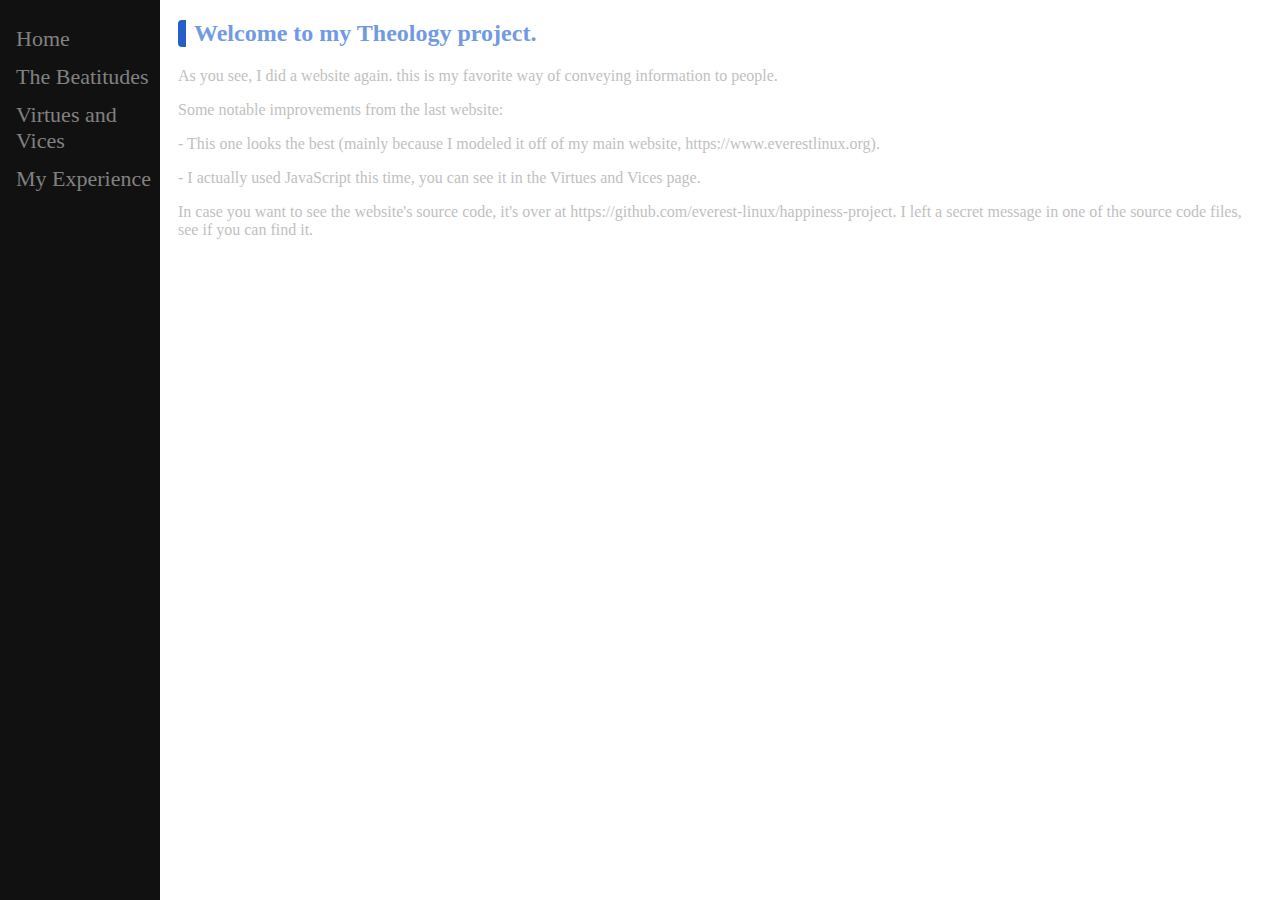
<file: index.html>
<!DOCTYPE html>
<html>
<head>
<title>Theology Happiness Project</title>
<link type="text/css" rel="stylesheet" href="css/main.css"/>
</head>
<body>
<!-- Navigation -->
<div class="sidenav">
	<a href="index.html">Home</a>
	<a href="beatitudes.html">The Beatitudes</a>
	<a href="virtues.html">Virtues and Vices</a>
	<a href="exp.html">My Experience</a>
</div>

<!-- Rest of page -->
<div class="main">
	<h2>Welcome to my Theology project.</h2>
	<p>As you see, I did a website again. this is my favorite way of conveying information to people.</p>
	<p>Some notable improvements from the last website:</p>
	<p>- This one looks the best (mainly because I modeled it off of my main website, https://www.everestlinux.org).</p>
	<p>- I actually used JavaScript this time, you can see it in the Virtues and Vices page.</p>
	<p>In case you want to see the website's source code, it's over at https://github.com/everest-linux/happiness-project. I left a secret message in one of the source code files, see if you can find it.</p>
</div>
</file>
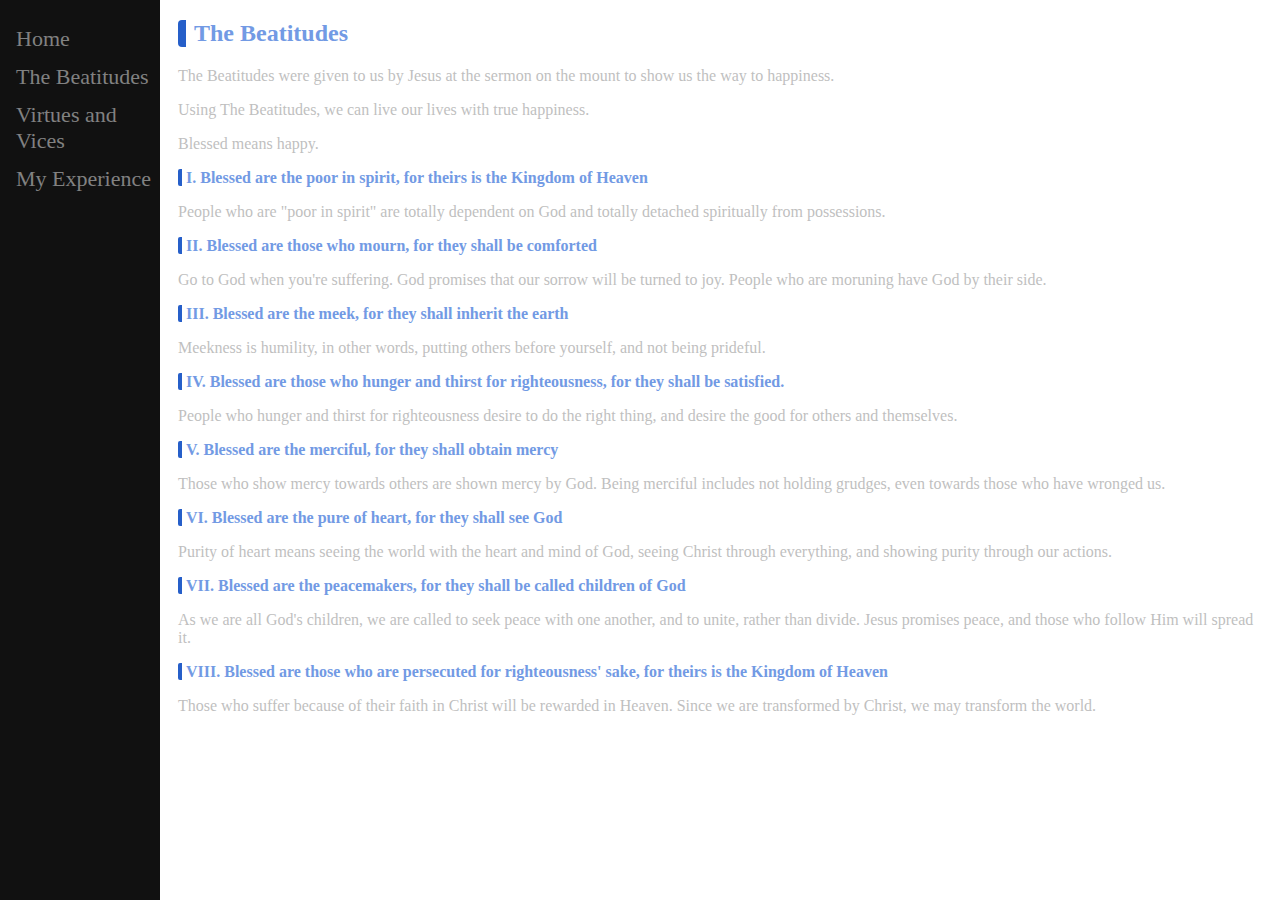
<file: beatitudes.html>
<!DOCTYPE html>
<html>
<head>
<title>Theology Happiness Project</title>
<link type="text/css" rel="stylesheet" href="css/main.css"/>
</head>
<body>
<!-- Navigation -->
<div class="sidenav">
	<a href="index.html">Home</a>
	<a href="beatitudes.html">The Beatitudes</a>
	<a href="virtues.html">Virtues and Vices</a>
	<a href="exp.html">My Experience</a>
</div>

<!-- Rest of page -->
<div class="main">
	<h2>The Beatitudes</h2>
	<p>The Beatitudes were given to us by Jesus at the sermon on the mount to show us the way to happiness.</p>
	<p>Using The Beatitudes, we can live our lives with true happiness.</p>
	<p>Blessed means happy.</p>
	<p><strong>I. Blessed are the poor in spirit, for theirs is the Kingdom of Heaven</strong></p>
	<p>People who are "poor in spirit" are totally dependent on God and totally detached spiritually from possessions.</p>
	<p><strong>II. Blessed are those who mourn, for they shall be comforted</strong></p>
	<p>Go to God when you're suffering. God promises that our sorrow will be turned to joy. People who are moruning have God by their side.</p>
	<p><strong>III. Blessed are the meek, for they shall inherit the earth</strong></p>
	<p>Meekness is humility, in other words, putting others before yourself, and not being prideful.</p>
	<p><strong>IV. Blessed are those who hunger and thirst for righteousness, for they shall be satisfied.</strong></p>
	<p>People who hunger and thirst for righteousness desire to do the right thing, and desire the good for others and themselves.</p>
	<p><strong>V. Blessed are the merciful, for they shall obtain mercy</strong></p>
	<p>Those who show mercy towards others are shown mercy by God. Being merciful includes not holding grudges, even towards those who have wronged us.</p>
	<p><strong>VI. Blessed are the pure of heart, for they shall see God</strong></p>
	<p>Purity of heart means seeing the world with the heart and mind of God, seeing Christ through everything, and showing purity through our actions.</p>
	<p><strong>VII. Blessed are the peacemakers, for they shall be called children of God</strong></p>
	<p>As we are all God's children, we are called to seek peace with one another, and to unite, rather than divide. Jesus promises peace, and those who follow Him will spread it.</p>
	<p><strong>VIII. Blessed are those who are persecuted for righteousness' sake, for theirs is the Kingdom of Heaven</strong></p>
	<p>Those who suffer because of their faith in Christ will be rewarded in Heaven. Since we are transformed by Christ, we may transform the world.</p>	
</div>
</file>
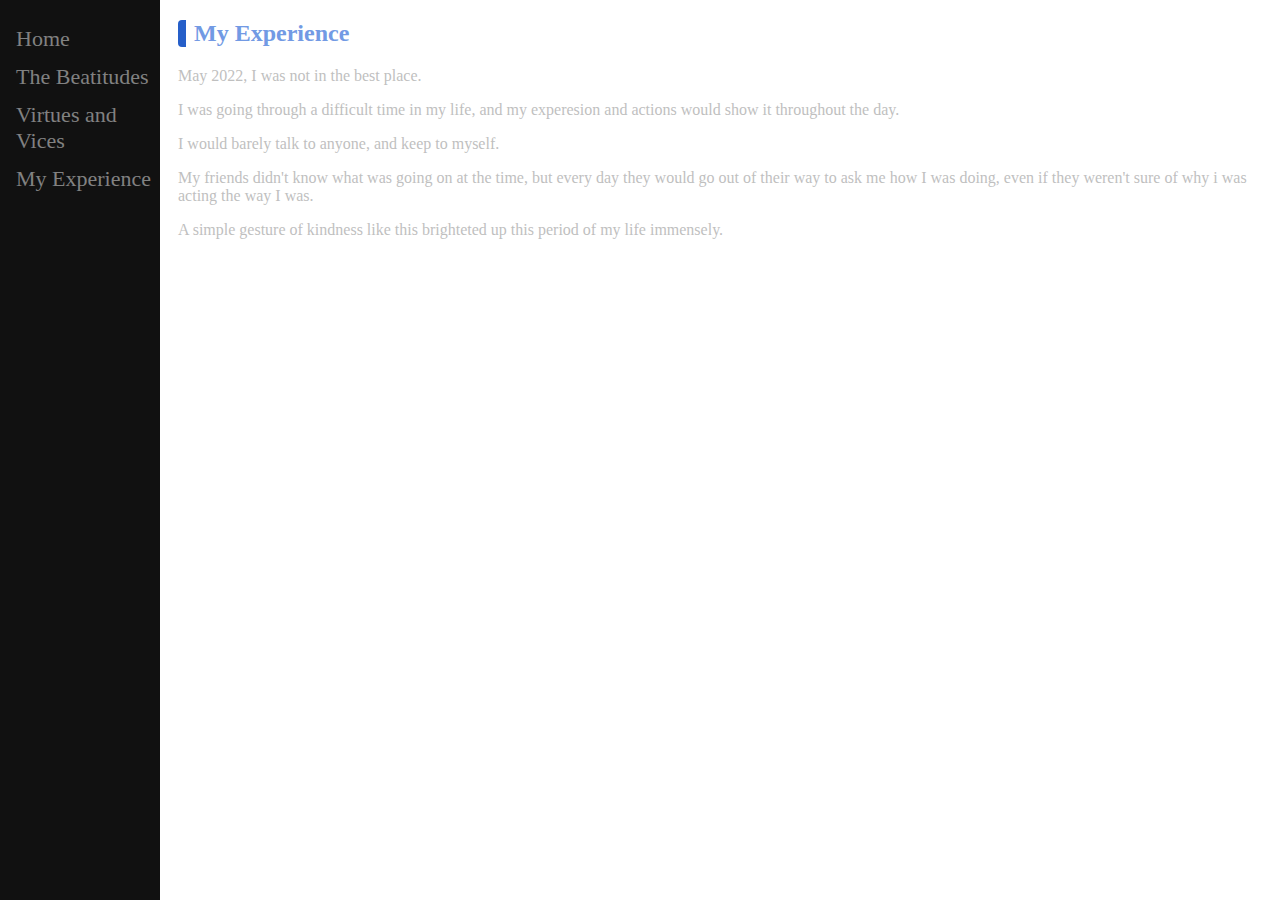
<file: exp.html>
<!DOCTYPE html>
<html>
<head>
<title>Theology Happiness Project</title>
<link type="text/css" rel="stylesheet" href="css/main.css"/>
</head>
<body>
<!-- Navigation -->
<div class="sidenav">
	<a href="index.html">Home</a>
	<a href="beatitudes.html">The Beatitudes</a>
	<a href="virtues.html">Virtues and Vices</a>
	<a href="exp.html">My Experience</a>
</div>

<!-- Rest of page -->
<div class="main">
	<h2>My Experience</h2>
	<p>May 2022, I was not in the best place.</p>
	<p>I was going through a difficult time in my life, and my experesion and actions would show it throughout the day.</p>
	<p>I would barely talk to anyone, and keep to myself.</p>
	<p>My friends didn't know what was going on at the time, but every day they would go out of their way to ask me how I was doing, even if they weren't sure of why i was acting the way I was.</p>
	<p>A simple gesture of kindness like this brighteted up this period of my life immensely.
</div>
</file>
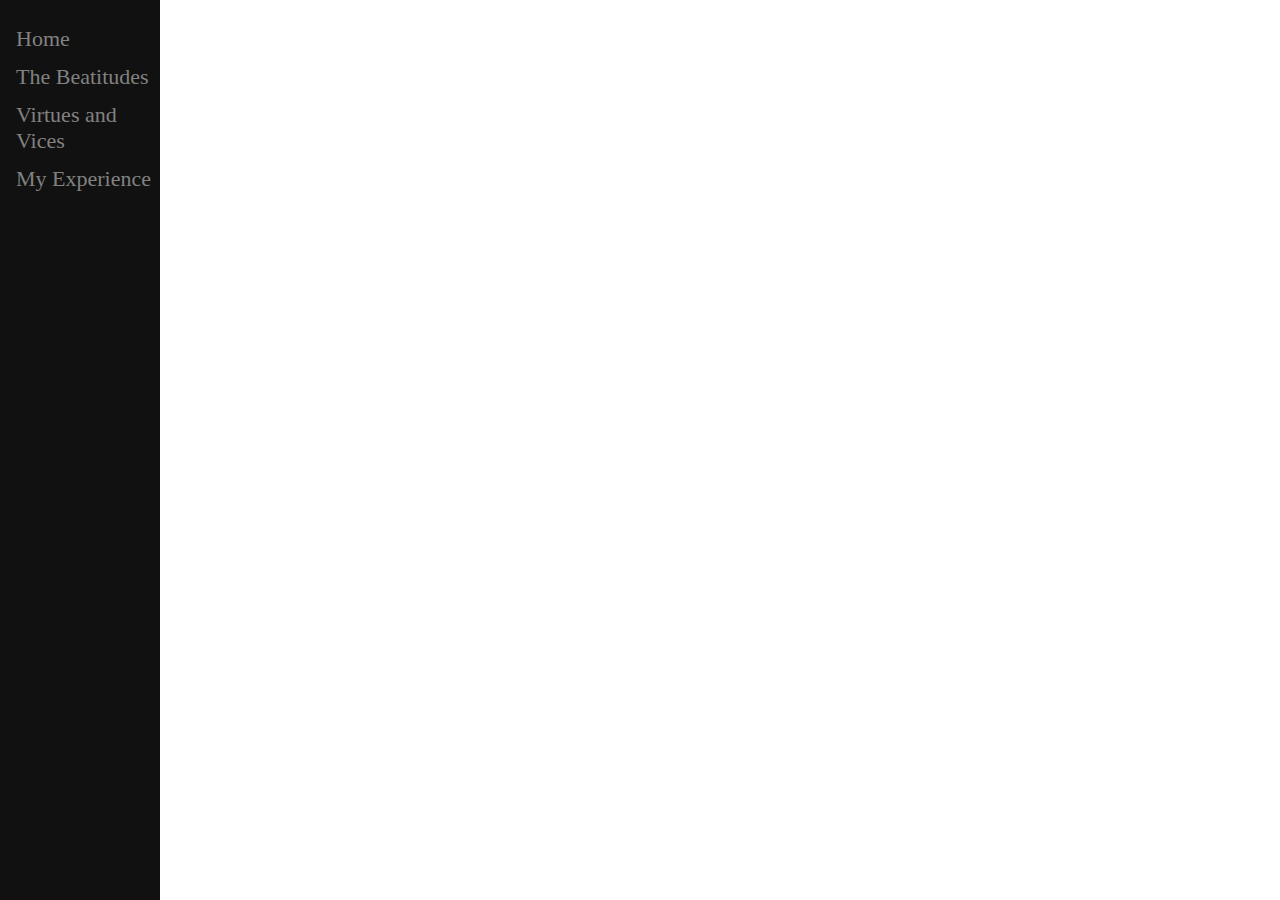
<file: template.html>
<!DOCTYPE html>
<html>
<head>
<title>Theology Happiness Project</title>
<link type="text/css" rel="stylesheet" href="css/main.css"/>
</head>
<body>
<!-- Navigation -->
<div class="sidenav">
	<a href="index.html">Home</a>
	<a href="beatitudes.html">The Beatitudes</a>
	<a href="virtues.html">Virtues and Vices</a>
	<a href="exp.html">My Experience</a>
</div>

<!-- Rest of page -->
<div class="main">
</div>
</file>
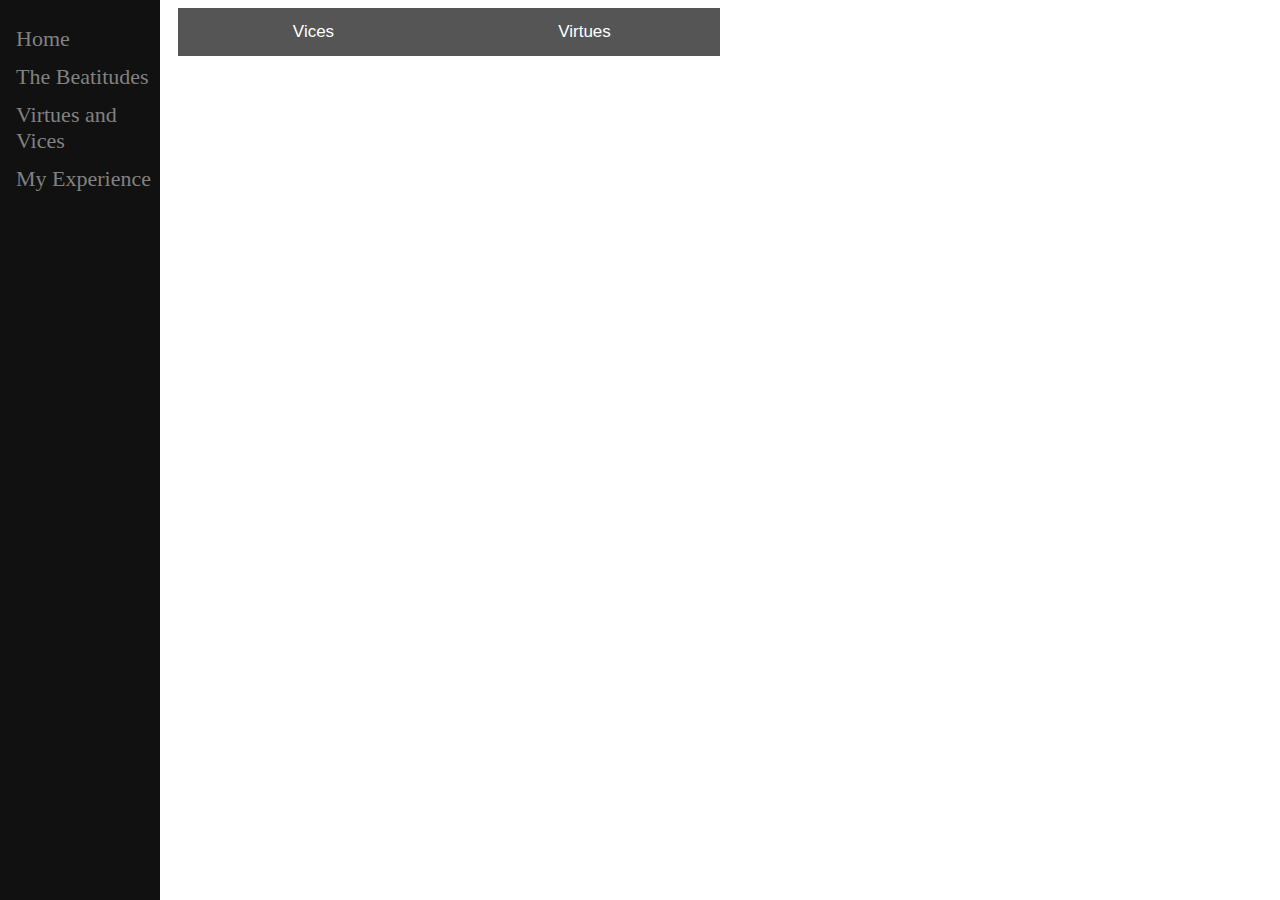
<file: virtues.html>
<!DOCTYPE html>
<html>
<head>
<title>Theology Happiness Project</title>
<link type="text/css" rel="stylesheet" href="css/main.css"/>
<script src="js/main.js"></script>
</head>
<body>
<!-- Navigation -->
<div class="sidenav">
	<a href="index.html">Home</a>
	<a href="beatitudes.html">The Beatitudes</a>
	<a href="virtues.html">Virtues and Vices</a>
	<a href="exp.html">My Experience</a>
</div>

<!-- Rest of page -->
<div class="main">
	<div id="Vices" class="tabcontent">
		<h1>Vices</h1>
		<p>Pride</p>
		<p>Greed</p>
		<p>Lust</p>
		<p>Anger</p>
		<p>Gluttony</p>
		<p>Envy</p>
		<p>Sloth (laziness)</p>
	</div>

	<div id="Virtues" class="tabcontent">
		<h1>Virtues</h1>
		<p>Humility</p>
		<p>Generosity</p>
		<p>Chastity</p>
		<p>Patience (meekness)</p>
		<p>Temperance</p>
		<p>Kindness</p>
		<p>Persistence</p>
	</div>

	<button class="tablink" onclick="openCity('Vices', this, 'red')"
	id="defaultOpen">Vices</button>
	<button class="tablink" onclick="openCity('Virtues', this, 'green')">
	Virtues</button>
</div>

<!-- hi -->
</file>
<file: css/main.css>
.sidenav {
	height: 100%;
	width: 160px;
	position: fixed;
	z-index: 1;
	top: 0;
	left: 0;
	background-color: #111;
	overflow-x: hidden;
	padding-top: 20px;
}

.sidenav a {
	padding: 6px 8px 6px 16px;
	text-decoration: none;
	font-size: 22px;
	color: #818181;
	display: block;
}

.sidenav a:hover {
	color: #f1f1f1;
}

.main {
	margin-left: 160px;
	padding: 0px 10px;
	color: #bfbfbf;
}

@media screen and (max-height: 450px) {
	.sidenav {padding-top: 15px;}
	.sidenav a {font-size: 18px;}
}

h2 {
	color: #729AE4;
	border-left-style: solid;
	border-left-color: #265FC9;
	border-left-width: 8px;
	border-radius: 4px;
	padding-left: 8px;
}

strong {
	color: #729AE4;
	border-left-style: solid;
	border-left-color: #265FC9;
	border-left-width: 4px;
	border-radius: 2px;
	padding-left: 4px;
}

.tablink {
	background-color: #555;
	color: white;
	float: left;
	border: none;
	outline: none;
	cursor: pointer;
	padding: 14px 16px;
	font-size: 17px;
	width: 25%;
}

.tablink:hover {
	background-color: #777;
}

.tabcontent {
	color: white;
	display: none;
	padding: 50px;
	text-align: center;
}

#Vices {background-color:red;}
#Virtues {background-color:green;}
</file>
